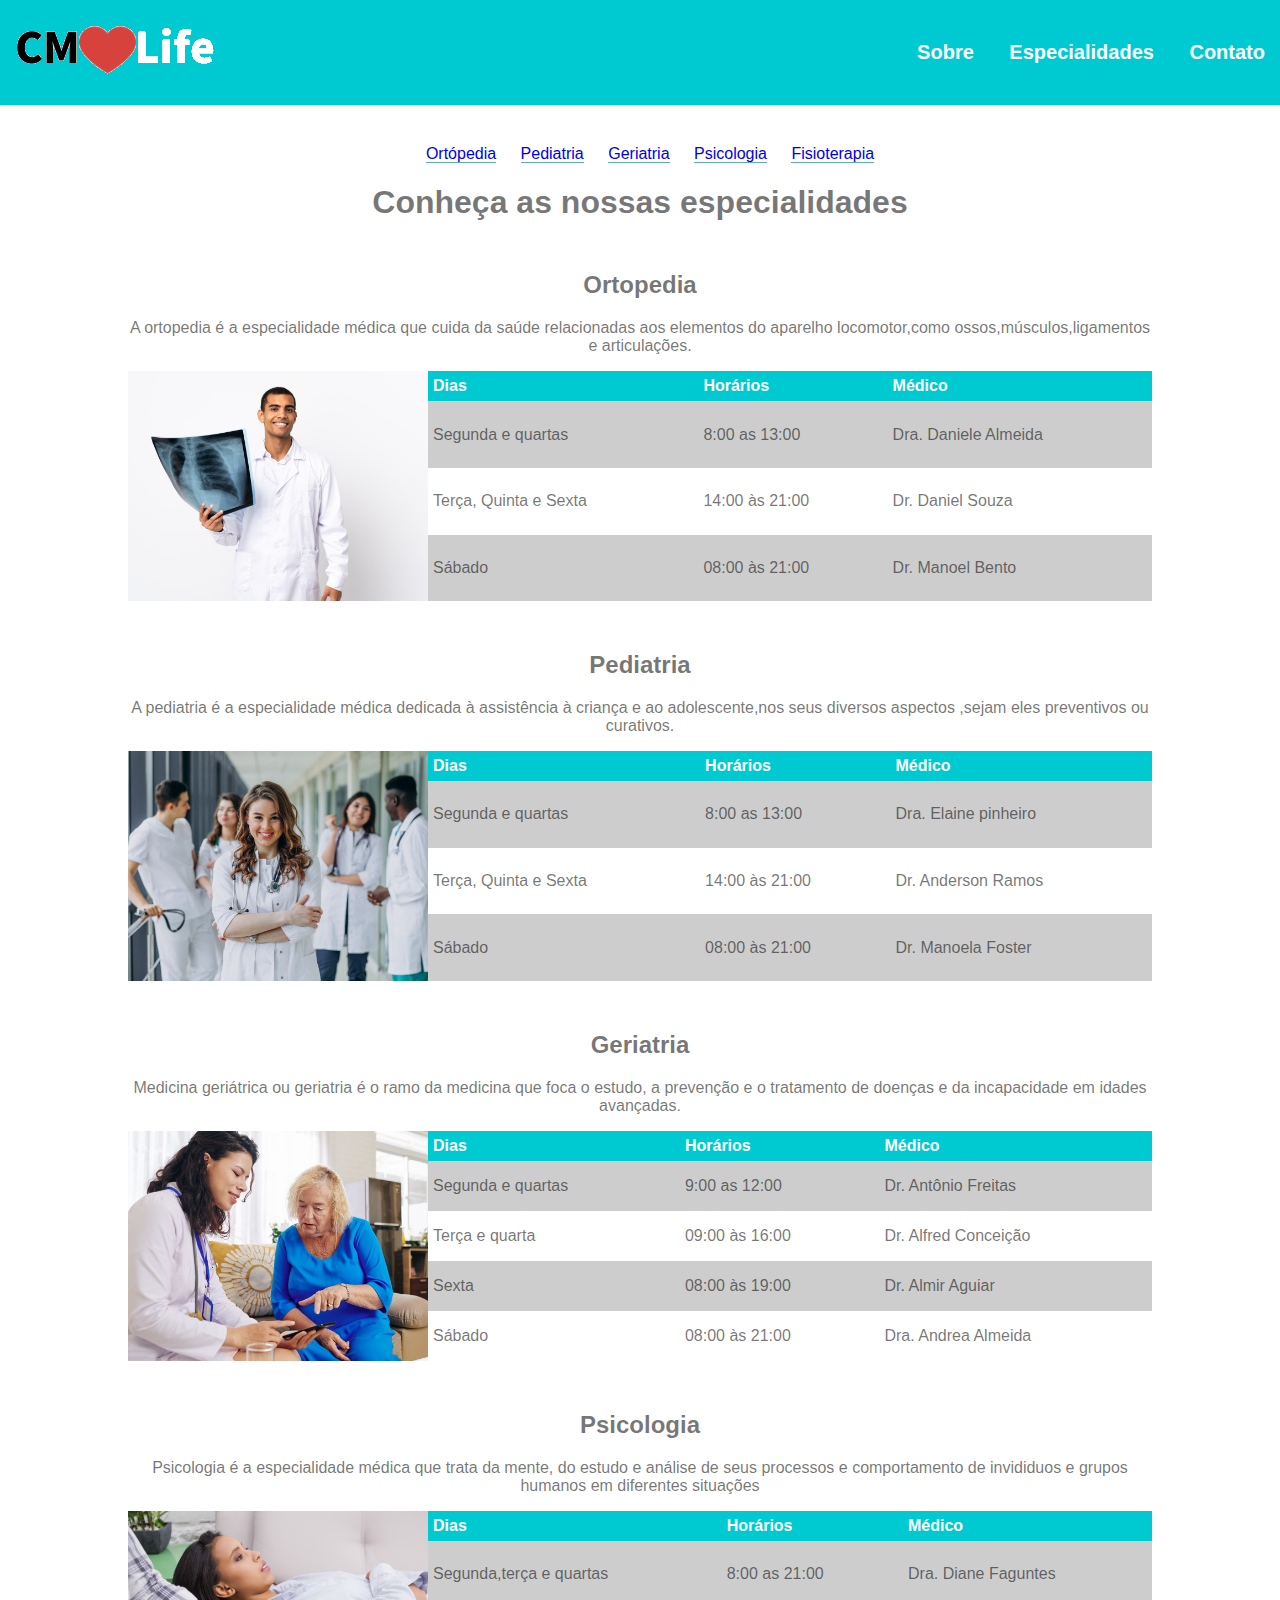
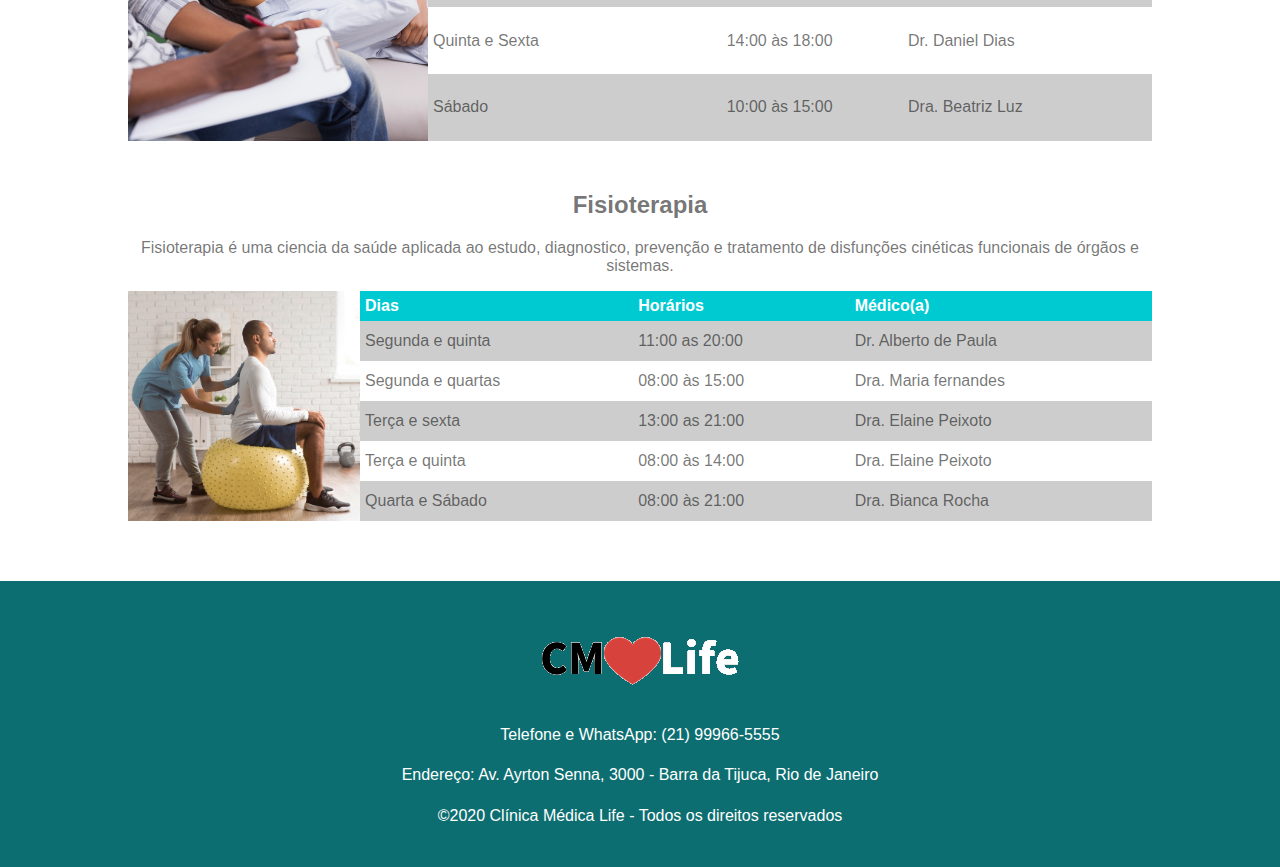
<file: especialidades.html>
<!DOCTYPE html>
<html lang="en">
  <head>
    <meta charset="UTF-8" />
    <meta http-equiv="X-UA-Compatible" content="IE=edge" />
    <meta name="viewport" content="width=device-width, initial-scale=1.0" />
    <link rel="stylesheet" href="estilo.css" />
    <title>CMLife - Especialidades</title>
  </head>
  <body>
    <header>
      <div>
        <div class="menu">
          <a href="index.html"><img src="assets/logo.png" alt="Logotipo" /></a>
          <div>
            <a href="index.html#sobre">Sobre</a>
            <a href="especialidades.html">Especialidades</a>
            <a href="index.html#contato">Contato</a>
          </div>
        </div>
      </div>
    </header>

    <main>
      <div id="menu-especialidades" class="container">
        <a href="especialidades.html#ortopedia">Ortópedia</a>
        <a href="especialidades.html#pediatria">Pediatria</a>
        <a href="especialidades.html#geriatria">Geriatria</a>
        <a href="especialidades.html#psicologia">Psicologia</a>
        <a href="especialidades.html#fisioterapia">Fisioterapia</a>

        <h1>Conheça as nossas especialidades</h1>
      </div>

      <section class="container box" id="ortopedia">
        <div class="box-titulo">
            <h2>Ortopedia</h2>
            <p>A ortopedia é a especialidade médica que cuida da saúde relacionadas aos elementos do aparelho
                locomotor,como ossos,músculos,ligamentos e articulações.
            </p>
        </div>
        <div class="box-especialidades">
            <img src="assets/ortopedia.png" alt="Ortopedia">
            <table>
                <thead>
                    <tr>
                        <th>Dias</th>
                        <th>Horários</th>
                        <th>Médico</th>
                    </tr>
                </thead>
                <tbody>
                    <tr>
                        <td>Segunda e quartas</td>
                        <td>8:00 as 13:00</td>
                        <td>Dra. Daniele Almeida</td>
                    </tr>
                    <tr>
                        <td>Terça, Quinta e Sexta</td>
                        <td>14:00 às 21:00</td>
                        <td>Dr. Daniel Souza</td>
                    </tr>
                    <tr>
                        <td>Sábado</td>
                        <td>08:00 às 21:00</td>
                        <td>Dr. Manoel Bento</td>
                    </tr>
                </tbody>
            </table>
        </div>
      </section>


      <section  class="box container" id="pediatria">
        <div class="box-titulo">
            <h2>Pediatria</h2>
            <p>A pediatria é a especialidade médica dedicada à assistência à criança e ao adolescente,nos seus diversos aspectos
                ,sejam eles preventivos ou curativos.
            </p>
        </div>
        <div class="box-especialidades">
            <img src="assets/pediatra2.png" alt="Pediatria">
            <table>
                <thead>
                    <tr>
                        <th>Dias</th>
                        <th>Horários</th>
                        <th>Médico</th>
                    </tr>
                </thead>
                <tbody>
                    <tr>
                        <td>Segunda e quartas</td>
                        <td>8:00 as 13:00</td>
                        <td>Dra. Elaine pinheiro</td>
                    </tr>
                    <tr>
                        <td>Terça, Quinta e Sexta</td>
                        <td>14:00 às 21:00</td>
                        <td>Dr. Anderson Ramos</td>
                    </tr>
                    <tr>
                        <td>Sábado</td>
                        <td>08:00 às 21:00</td>
                        <td>Dr. Manoela Foster</td>
                    </tr>
                </tbody>
            </table>
        </div>
      </section>

      <section class="container box" id="geriatria">
        <div class="box-titulo">
            <h2>Geriatria</h2>
            <p>Medicina geriátrica ou geriatria é o ramo da medicina que foca o estudo, a prevenção e o tratamento de doenças e da incapacidade em idades
                avançadas.
            </p>
        </div>
        <div class="box-especialidades">
            <img src="assets/geriatra.png" alt="Geriatria">
            <table>
                <thead>
                    <tr>
                        <th>Dias</th>
                        <th>Horários</th>
                        <th>Médico</th>
                    </tr>
                </thead>
                <tbody>
                    <tr>
                        <td>Segunda e quartas</td>
                        <td>9:00 as 12:00</td>
                        <td>Dr. Antônio Freitas</td>
                    </tr>
                    <tr>
                        <td>Terça e quarta</td>
                        <td>09:00 às 16:00</td>
                        <td>Dr. Alfred Conceição</td>
                    </tr>
                    <tr>
                        <td>Sexta</td>
                        <td>08:00 às 19:00</td>
                        <td>Dr. Almir Aguiar</td>
                    </tr>
                    <tr>
                        <td>Sábado</td>
                        <td>08:00 às 21:00</td>
                        <td>Dra. Andrea Almeida</td>
                    </tr>
                </tbody>
            </table>
        </div>
      </section>

      <section class="box container" id="psicologia">
        <div class="box-titulo">
            <h2>Psicologia</h2>
            <p>Psicologia é a especialidade médica que trata da mente, do estudo e análise de seus processos e comportamento de invididuos e grupos humanos em diferentes
                situações
            </p>
        </div>
        <div class="box-especialidades">
            <img src="assets/psicologo.png" alt="Psicologia">
            <table>
                <thead>
                    <tr>
                        <th>Dias</th>
                        <th>Horários</th>
                        <th>Médico</th>
                    </tr>
                </thead>
                <tbody>
                    <tr>
                        <td>Segunda,terça e quartas</td>
                        <td>8:00 as 21:00</td>
                        <td>Dra. Diane Faguntes</td>
                    </tr>
                    <tr>
                        <td>Quinta e Sexta</td>
                        <td>14:00 às 18:00</td>
                        <td>Dr. Daniel Dias</td>
                    </tr>
                    <tr>
                        <td>Sábado</td>
                        <td>10:00 às 15:00</td>
                        <td>Dra. Beatriz Luz</td>
                    </tr>
                </tbody>
            </table>
        </div>
      </section>


      <section class="box container" id="fisioterapia">
        <div class="box-titulo">
            <h2>Fisioterapia</h2>
            <p>Fisioterapia é uma ciencia da saúde aplicada ao estudo, diagnostico, prevenção e tratamento de disfunções cinéticas funcionais de órgãos e sistemas.</p>
        </div>
        <div class="box-especialidades">
            <img src="assets/fisioterapia.png" alt="Fisioterapia">
            <table>
                <thead>
                    <tr>
                        <th>Dias</th>
                        <th>Horários</th>
                        <th>Médico(a)</th>
                    </tr>
                </thead>
                <tbody>
                    <tr>
                        <td>Segunda e quinta</td>
                        <td>11:00 as 20:00</td>
                        <td>Dr. Alberto de Paula</td>
                    </tr>
                    <tr>
                        <td>Segunda e quartas</td>
                        <td>08:00 às 15:00</td>
                        <td>Dra. Maria fernandes</td>
                    </tr>
                    <tr>
                        <td>Terça e sexta</td>
                        <td>13:00 as 21:00</td>
                        <td>Dra. Elaine Peixoto</td>
                    </tr>
                    <tr>
                        <td>Terça e quinta</td>
                        <td>08:00 às 14:00</td>
                        <td>Dra. Elaine Peixoto</td>
                    </tr>
                    <tr>
                        <td>Quarta e Sábado</td>
                        <td>08:00 às 21:00</td>
                        <td>Dra. Bianca Rocha</td>
                    </tr>
                </tbody>
            </table>
        </div>
      </section>
    </main>

    <footer>
      <div class="container limitar">
        <img src="assets/logo.png" alt="Logo do rodapé" />
        <p>Telefone e WhatsApp: (21) 99966-5555</p>
        <p>
          Endereço: Av. Ayrton Senna, 3000 - Barra da Tijuca, Rio de Janeiro
        </p>
        <p>&copy;2020 Clínica Médica Life - Todos os direitos reservados</p>
      </div>
    </footer>
  </body>
</html>
</file>
<file: estilo.css>
* {
    box-sizing: border-box;
    font-family: "Source Sans Pro", sans-serif;
}

body {
    margin: 0;
    padding: 0;
    background-color: #fff;
}

header {
    background: #00cad1;
}

main {
    color: #0000008c;
    margin-bottom: 60px;
}

.container {
    width: 1024px;
    margin: 0 auto;
    max-width: 1024px;
}

.menu {
    display: flex;
    justify-content: space-between;
    align-items: center;
    font-size: 20px;
}

.menu a {
    text-decoration: none;
    color: #fff;
    padding: 0 15px;
    font-weight: 600;
}

.menu a:hover {
    color: rgb(0, 144, 150);
}

#clinicamedica {
    background: url(assets/recepcao.png);
    background-size: cover;
    height: 500px;
    display: flex;
}

.titulo {
    margin-top: 120px;
}

.titulo h1 {
    font-weight: 100;
    font-size: 35px;
    color: #fff;
    line-height: 1.3em;
    text-transform: uppercase;
}

.box {
    overflow: hidden;
}

.box-titulo {
    text-align: center;
}

.box-detalhes h3 {
    text-transform: uppercase;
    font-weight: 100;
}

.box-detalhes img {
    float: left;
}

.box-detalhes>div {
    float: left;
}

.imagens {
    display: flex;
    flex-flow: row nowrap;
}

.imagens figure {
    width: 32%;
    margin: 0 30px 0 0;
    display: flex;
    flex-direction: column;
    align-items: center;
    box-shadow: 0px 1px 10px 1px;
}

.imagens figcaption {
    margin-top: 20px;
    text-transform: uppercase;
    padding-bottom: 20px;
}

.imagens img {
    width: 100%;
}


.link {
    padding: 15px 20px;
    background: rgb(81, 201, 228);
    text-align: center;
    text-decoration: none;
    color: #fff;
    text-transform: uppercase;
}


/* Helpers */

.flexcenter {
    display: flex;
    justify-content: center;
    align-items: center;
}

.margintop20 {
    margin-top: 20px;
}

footer {
    background: #0d6e71;
    margin-top: 40px;
    padding: 30px;
    text-align: center;
}

footer p {
    margin: 0;
    line-height: 1.3em;
    text-align: center;
    color: #fff;
    padding: 10px 0px;
}

/* Telas até 425px. */
@media only screen and (max-width: 425px) {
    .container {
        width: 400px;
        margin: 0 auto;
        max-width: 90%;
    }

    .menu {
        flex-direction: column;
    }

    .menu img {
        height: 80px;
    }

    .menu>a {
        display: flex;
        justify-content: center;
        border-bottom: 2px solid #00AFB6;
        width: 97%;
    }

    .menu div {
        margin: 10px 0 10px 0;
    }

    #clinicamedica {
        height: 200px;
        align-items: center;
    }

    .titulo {
        display: flex;
        justify-content: center;
    }

    .titulo h1 {
        font-size: 25px;
        font-weight: 300;
        /* margin-left: 25px; */
    }

    .box-detalhes img {
        display: none;
    }

    .box-titulo p {
        font-size: 12px;
    }

    .box-detalhes h3 {
        font-size: 16px;
        text-align: center;
        font-weight: 400;
    }
    .box-detalhes > div {
        /* float: none; */
    }

    .imagens {
        flex-wrap: wrap;
    }

    .imagens figure {
        width: 95%;
        margin: 10px auto;
    }

    footer {
        margin: 0;
        padding: 0;
    }

    footer p {
        font-size: 13px;
        padding: 10px 0px;
    }
}

/* Telas até 768px. */
@media only screen and (min-width: 426px) and (max-width: 768px) {

    .container {
        max-width: 90%;
    }

    #clinicamedica {
        height: 300px;
    }

    .box-detalhes img {
        display: none;
    }

    .imagens {
        flex-wrap: wrap;
    }

    .imagens figure {
        width: 46%;
        margin: 10px auto;
    }

   
}

/* Telas até 1024px. */
@media only screen and (min-width: 769px) and (max-width: 1024px) {
    .container {
        max-width: 90%;
    }

    #clinicamedica {
        height: 400px;
    }
}


/* CSS ESPECIALIDADES*/

#menu-especialidades {
    text-align: center;
    margin-top: 40px;
}

#menu-especialidades a {
    text-decoration: none;
    border-bottom: 1px solid #5BACB3;
    margin-left: 20px;
}

#menu-especialidades a:hover {
    color: #2C7DA4;
}

.box {
    margin-top: 30px;
}

.box-especialidades {
    display: flex;
    height: 230px;
}

.box-especialidades > img {
    width: 300px;
    object-fit: cover;
}

.box-especialidades > table {
    width: 100%;
    height: 100%;
    border-spacing: 0;
}

.box-especialidades table thead tr {
    height: 30px;
    background: #00CAD1;
    color: white;
    text-align: left;
}

.box-especialidades table tbody tr:nth-child(odd) {
    background: #CDCDCD;
}

:is(table) td,th {
    padding-left: 5px;
}

@media only screen and (min-width:320px) and (max-width:425px) {
    .box {
        max-width: 100%;
        width: 100%;
        margin-left: 0px;
        margin-right: 0px;
    }

    .box-especialidades {
        width: 100%;
    }

    .box-especialidades img {
        display: none;
    }
}

@media only screen and (min-width:426px) and (max-width:768px) {
    .box-especialidades img {
        display: none;
    }
}
</file>
